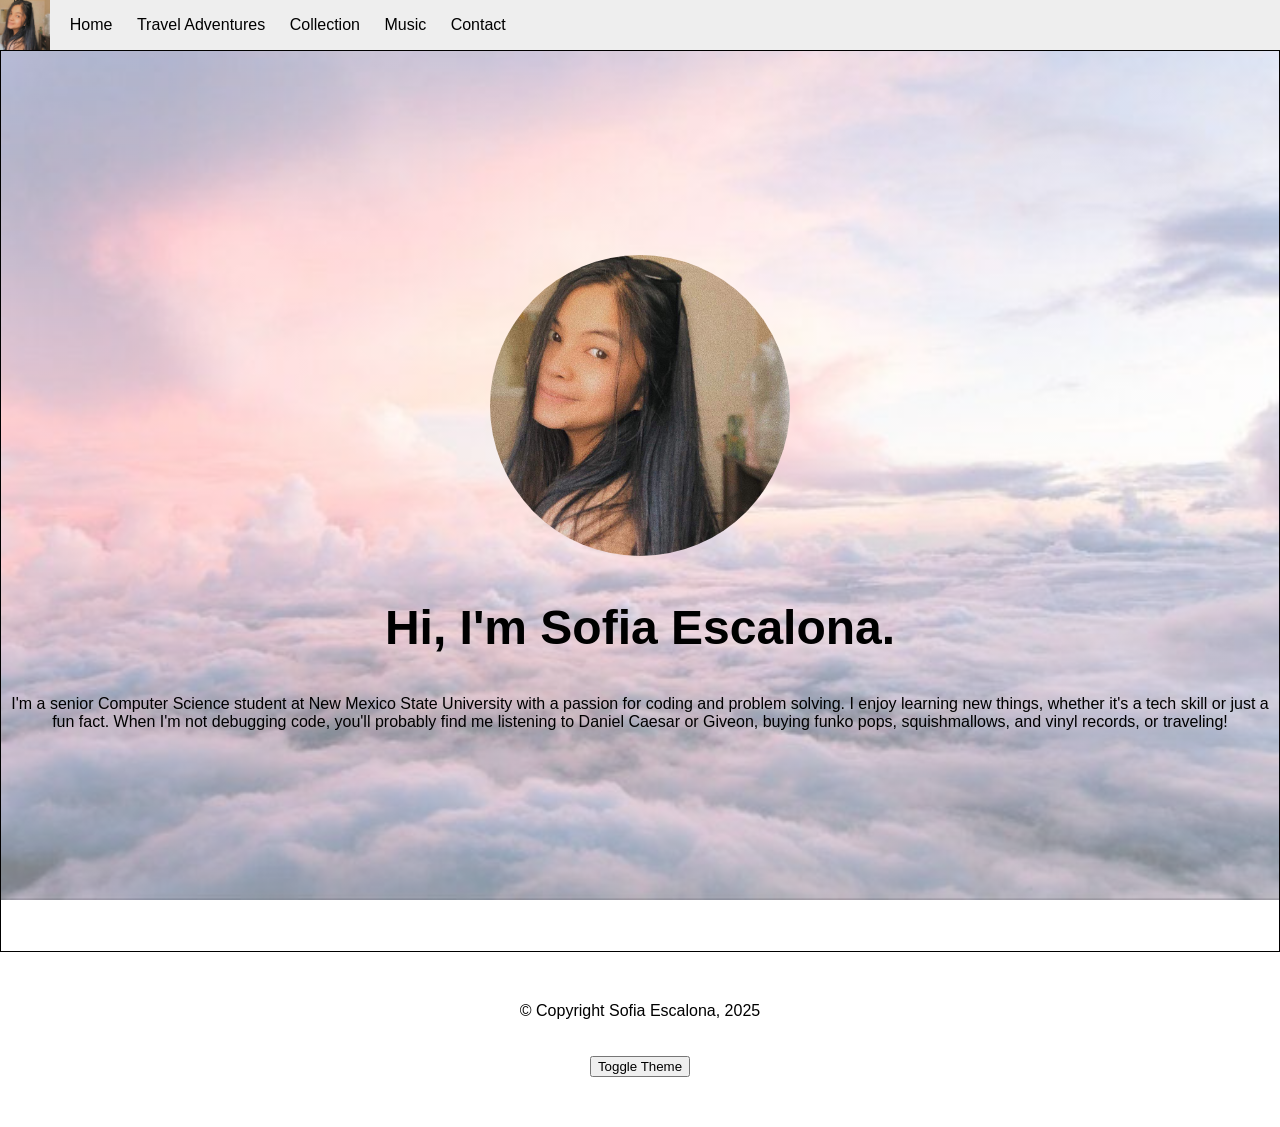
<file: index.html>
<!DOCTYPE html>
<html lang="en">
<head>
    <meta charset="UTF-8">
    <meta name="viewport" content="width=device-width, initial-scale=1.0">
    <title>My Personal Website</title>
    <link rel="stylesheet" href="style.css">
</head>
<body>
    <header>
        <img src="me.jpg" class="profile-img">
        <nav>
            <ul>
                <li><a href="index.html">Home</a></li>
                <li><a href="traveladventures.html">Travel Adventures</a></li>
                <li><a href="collection.html">Collection</a></li>
                <li><a href="music.html">Music</a></li>
                <li><a href="contact.html">Contact</a></li>
            </ul>
        </nav>
    </header>
    <main>
        <section id="hero">
            <div class="section-inner">
                <img src="me.jpg" class="profile-img">
                <h1>Hi, I'm Sofia Escalona.</h1>
                <p>I'm a senior Computer Science student at New Mexico State University with a passion for coding and problem solving. I enjoy 
                learning new things, whether it's a tech skill or just a fun fact. When I'm not debugging code, you'll probably find me listening to 
                Daniel Caesar or Giveon, buying funko pops, squishmallows, and vinyl records, or traveling! </p>
            </div>
        </section>
    </main>
    <footer>
        © Copyright Sofia Escalona, 2025
        <br>
        <br>
        <br>
        <button id="theme-toggle">Toggle Theme</button>
    </footer>
    <script>
      //JavaScript to toggle the dark theme class on the body element 
      document.getElementById("theme-toggle").onclick = function() {
          document.body.classList.toggle("dark");
      };
  </script>
    
</body>
</html>
</file>
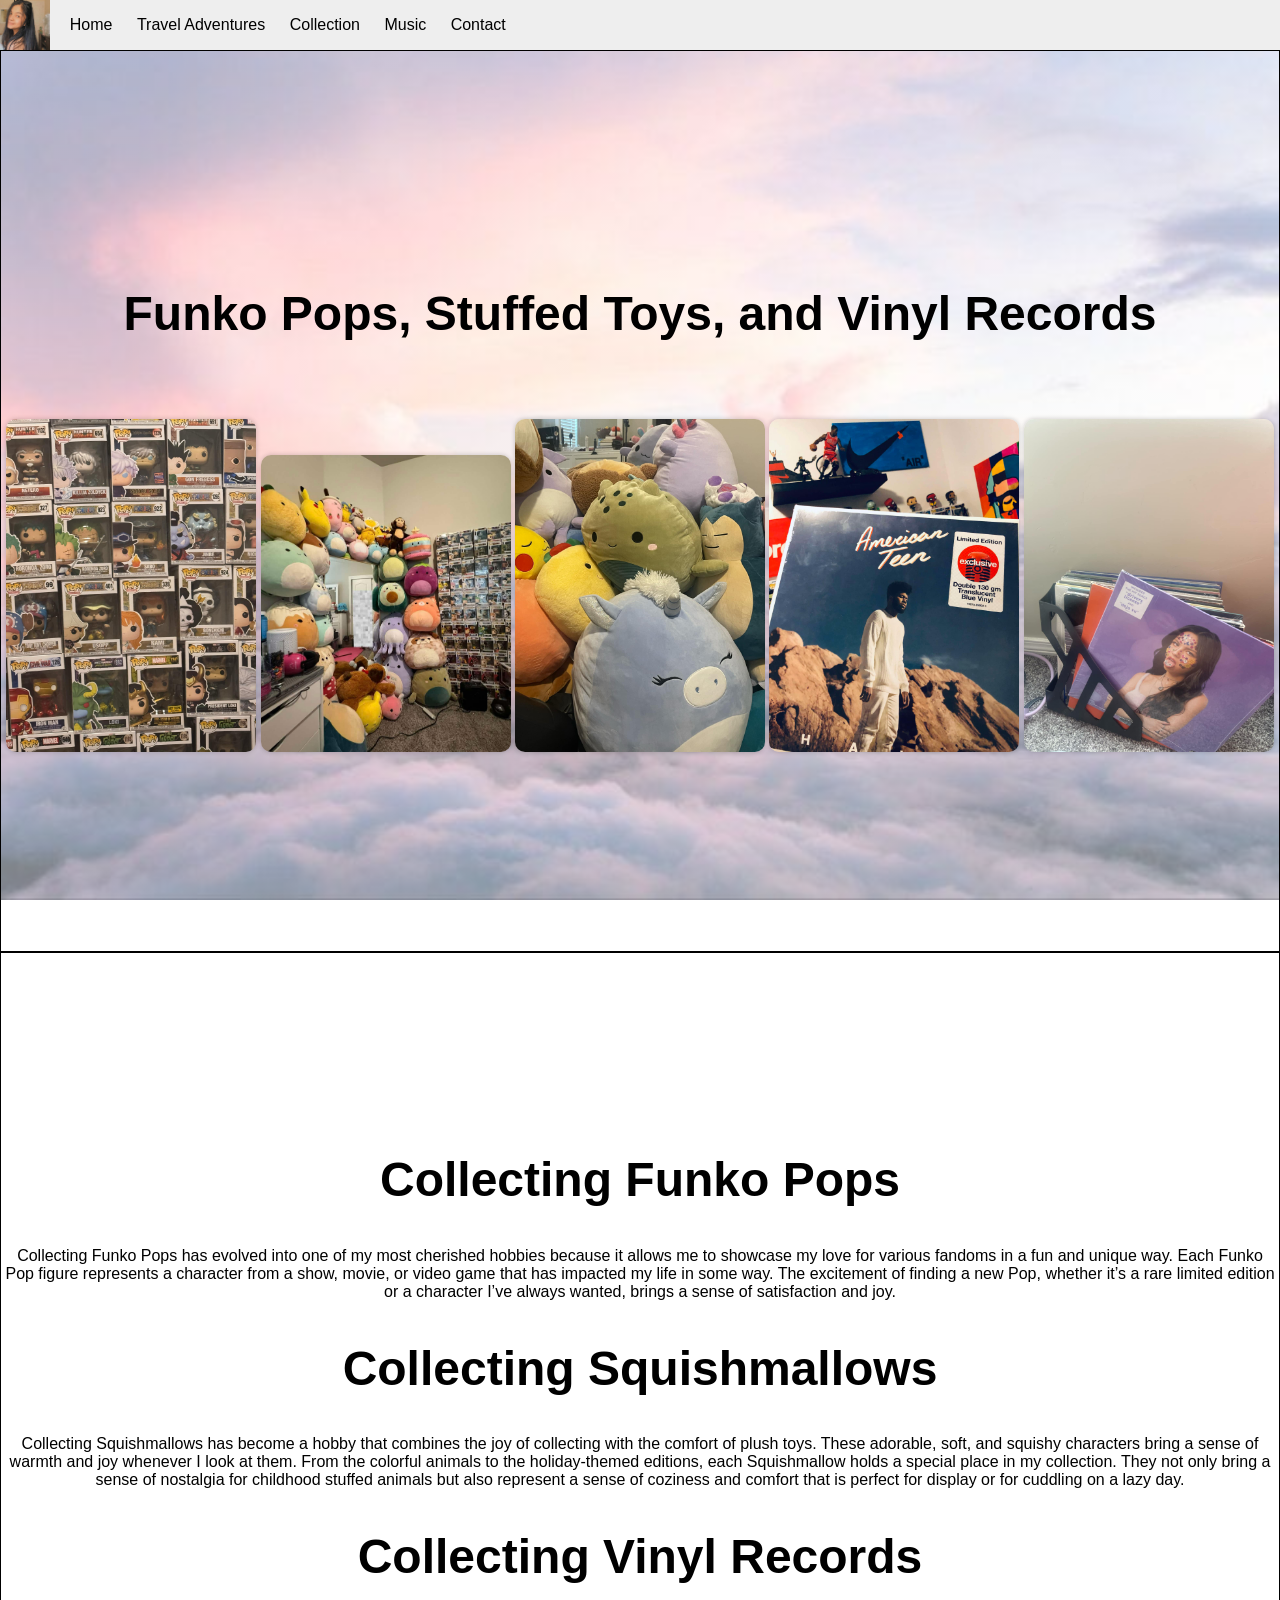
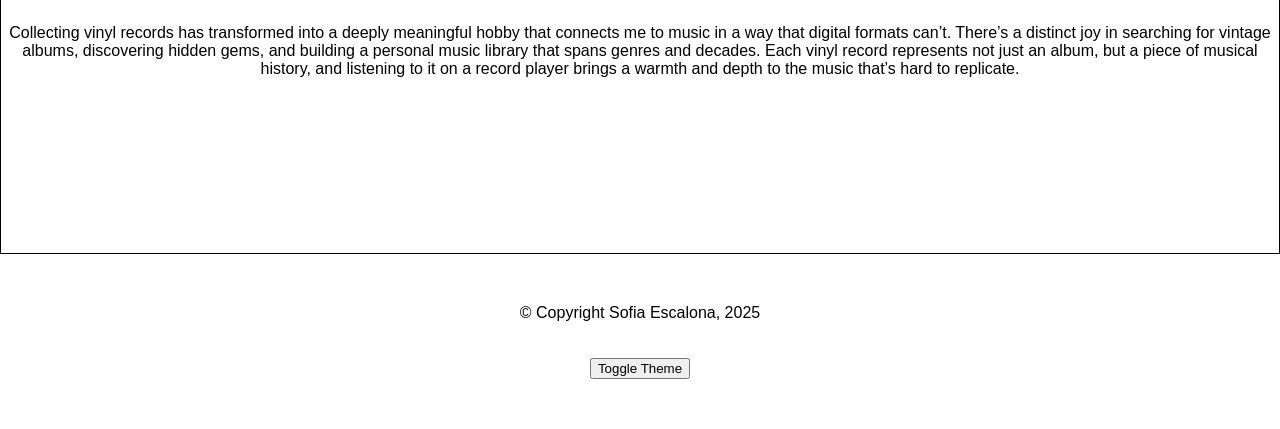
<file: collection.html>
<!DOCTYPE html>
<html lang="en">
<head>
    <meta charset="UTF-8">
    <meta name="viewport" content="width=device-width, initial-scale=1.0">
    <title>Collections</title>
    <link rel="stylesheet" href="style.css">
</head>
<body>
    <header>
        <img src="me.jpg" class="profile-img">
        <nav>
            <ul>
                <li><a href="index.html">Home</a></li>
                <li><a href="traveladventures.html">Travel Adventures</a></li>
                <li><a href="collection.html">Collection</a></li>
                <li><a href="music.html">Music</a></li>
                <li><a href="contact.html">Contact</a></li>
            </ul>
        </nav>
    </header>
    <main>
            <section id="hero">
                <div class="section-inner">
                    
                    <h1>Funko Pops, Stuffed Toys, and Vinyl Records</h1>
                    <br>
                    <img src="vinyl2.jpg" class="travelpics2">
                    <img src="squish1.jpg" class="travelpics2">
                    <img src="squish3.jpg" class="travelpics2">
                    <img src="vinyl1.jpg" class="travelpics2">
                    <img src="vinyl4.jpg" class="travelpics2">
                    
                </div>
            </section>
            <section id="hero">
                <div class="section-inner">
                    <h1> Collecting Funko Pops</h1>
                    <p>Collecting Funko Pops has evolved into one of my most cherished hobbies because it allows me to showcase my love for various fandoms in a fun and unique way. 
                        Each Funko Pop figure represents a character from a show, movie, or video game that has impacted my life in some way. The excitement of finding a new Pop, whether it’s 
                        a rare limited edition or a character I’ve always wanted, brings a sense of satisfaction and joy. 
                    <h1> Collecting Squishmallows</h1>
                    <p>Collecting Squishmallows has become a hobby that combines the joy of collecting with the comfort of plush toys. These adorable, soft, and squishy characters bring a sense of warmth and joy 
                        whenever I look at them. From the colorful animals to the holiday-themed editions, each Squishmallow holds a special place in my collection. They not only bring a sense of
                         nostalgia for childhood stuffed animals but also represent a sense of coziness and comfort that is perfect for display or for cuddling on a lazy day.</p>

                    <h1> Collecting Vinyl Records</h1>
                    <p>Collecting vinyl records has transformed into a deeply meaningful hobby that connects me to music in a way that digital formats can’t. There’s a distinct joy in searching for vintage albums, 
                        discovering hidden gems, and building a personal music library that spans genres and decades. Each vinyl record represents not just an album, but a
                         piece of musical history, and listening to it on a record player brings a warmth and depth to the music that’s hard to replicate.</p>
                </div>
        </main>
        <footer>
            © Copyright Sofia Escalona, 2025
            <br>
            <br>
            <br>
            <button id="theme-toggle">Toggle Theme</button>
        </footer>
        <script>
            // JavaScript to toggle the dark theme class on the body element
            document.getElementById("theme-toggle").onclick = function() {
                document.body.classList.toggle("dark");
            };
        </script>
    </body>
</html>
</file>
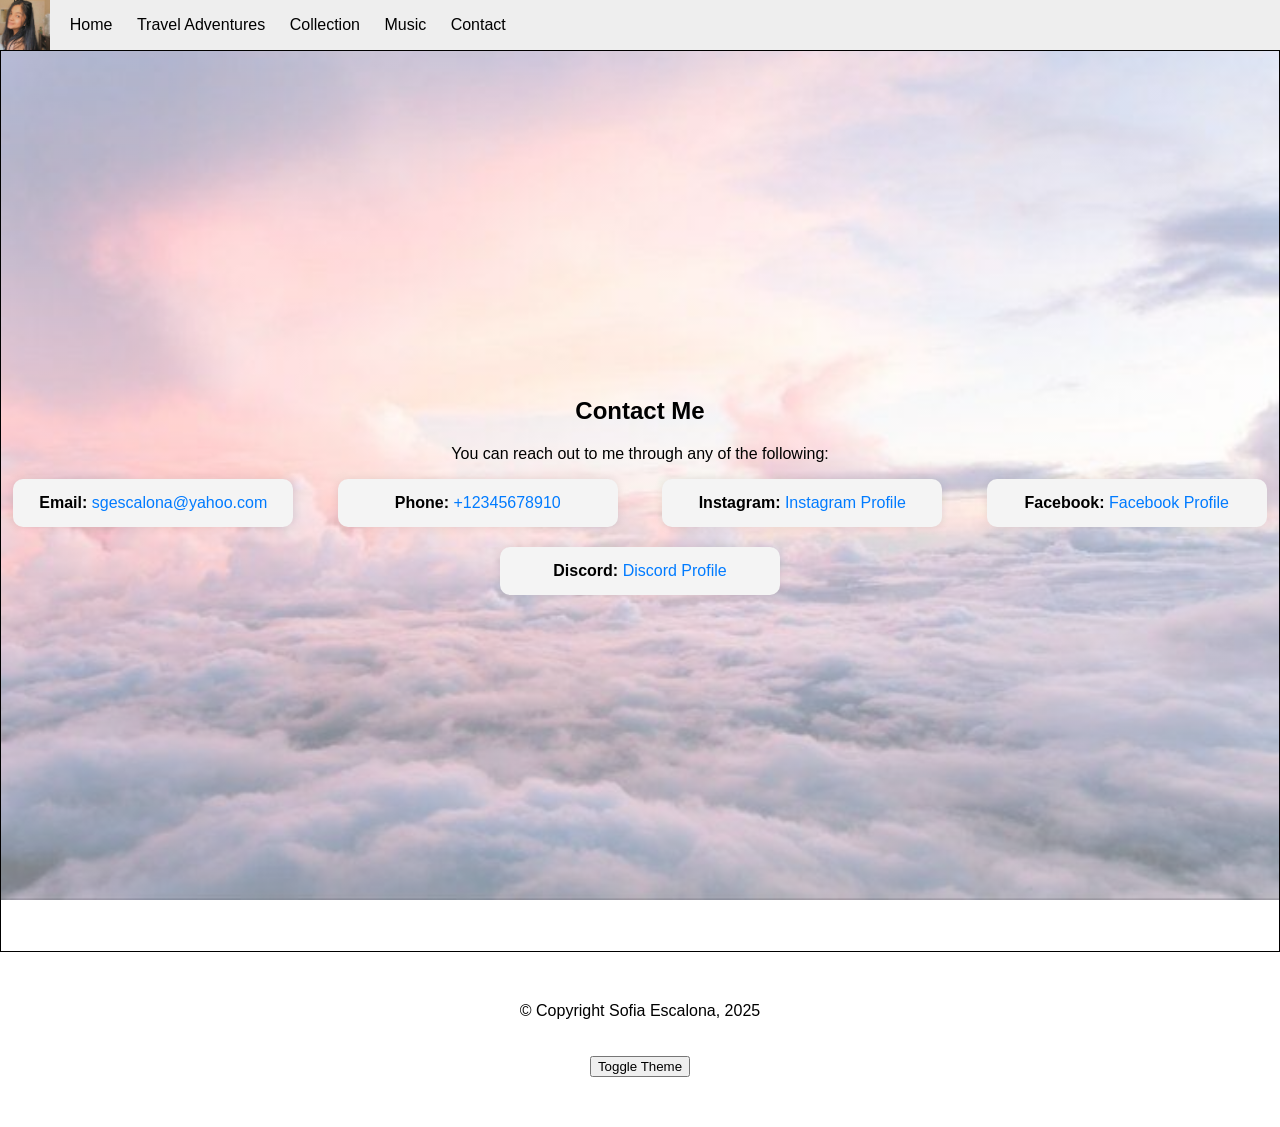
<file: contact.html>
<!DOCTYPE html>
<html lang="en">
<head>
    <meta charset="UTF-8">
    <meta name="viewport" content="width=device-width, initial-scale=1.0">
    <title>Contact - Sofia Escalona</title>
    <link rel="stylesheet" href="style.css">
</head>
<body>
    <header>
        <img src="me.jpg" class="profile-img">
        <nav>
            <ul>
                <li><a href="index.html">Home</a></li>
                <li><a href="traveladventures.html">Travel Adventures</a></li>
                <li><a href="collection.html">Collection</a></li>
                <li><a href="music.html">Music</a></li>
                <li><a href="contact.html">Contact</a></li>
            </ul>
        </nav>
    </header>
    <main>
        <section id="contact">
            <div class="section-inner">
                <h1>Contact Me</h1>
                <p>You can reach out to me through any of the following:</p>
                
                <!-- Contact Boxes -->
                <div class="contact-boxes">
                    <div class="contact-box">
                        <strong>Email:</strong> <a href="mailto:sgescalona@yahoo.com">sgescalona@yahoo.com</a>
                    </div>
                    <div class="contact-box">
                        <strong>Phone:</strong> <a href="tel:+12345678910">+12345678910</a>
                    </div>
                    <div class="contact-box">
                        <strong>Instagram:</strong> <a href="https://www.instagram.com/imsofiaescalona" target="_blank">Instagram Profile</a>
                    </div>
                    <div class="contact-box">
                        <strong>Facebook:</strong> <a href="https://www.facebook.com/imsofiaescalona" target="_blank">Facebook Profile</a>
                    </div>
                    <div class="contact-box">
                        <strong>Discord:</strong> <a href="https://discord.com/users/527971206175916070" target="_blank">Discord Profile</a>
                    </div>
                </div>
    </main>
    <footer>
        © Copyright Sofia Escalona, 2025
        <br>
        <br>
        <br>
        <button id="theme-toggle">Toggle Theme</button>
    </footer>
    <script>
        // JavaScript to toggle the dark theme class on the body element
        document.getElementById("theme-toggle").onclick = function() {
            document.body.classList.toggle("dark");
        };
    </script>
</body>
</html>
</file>
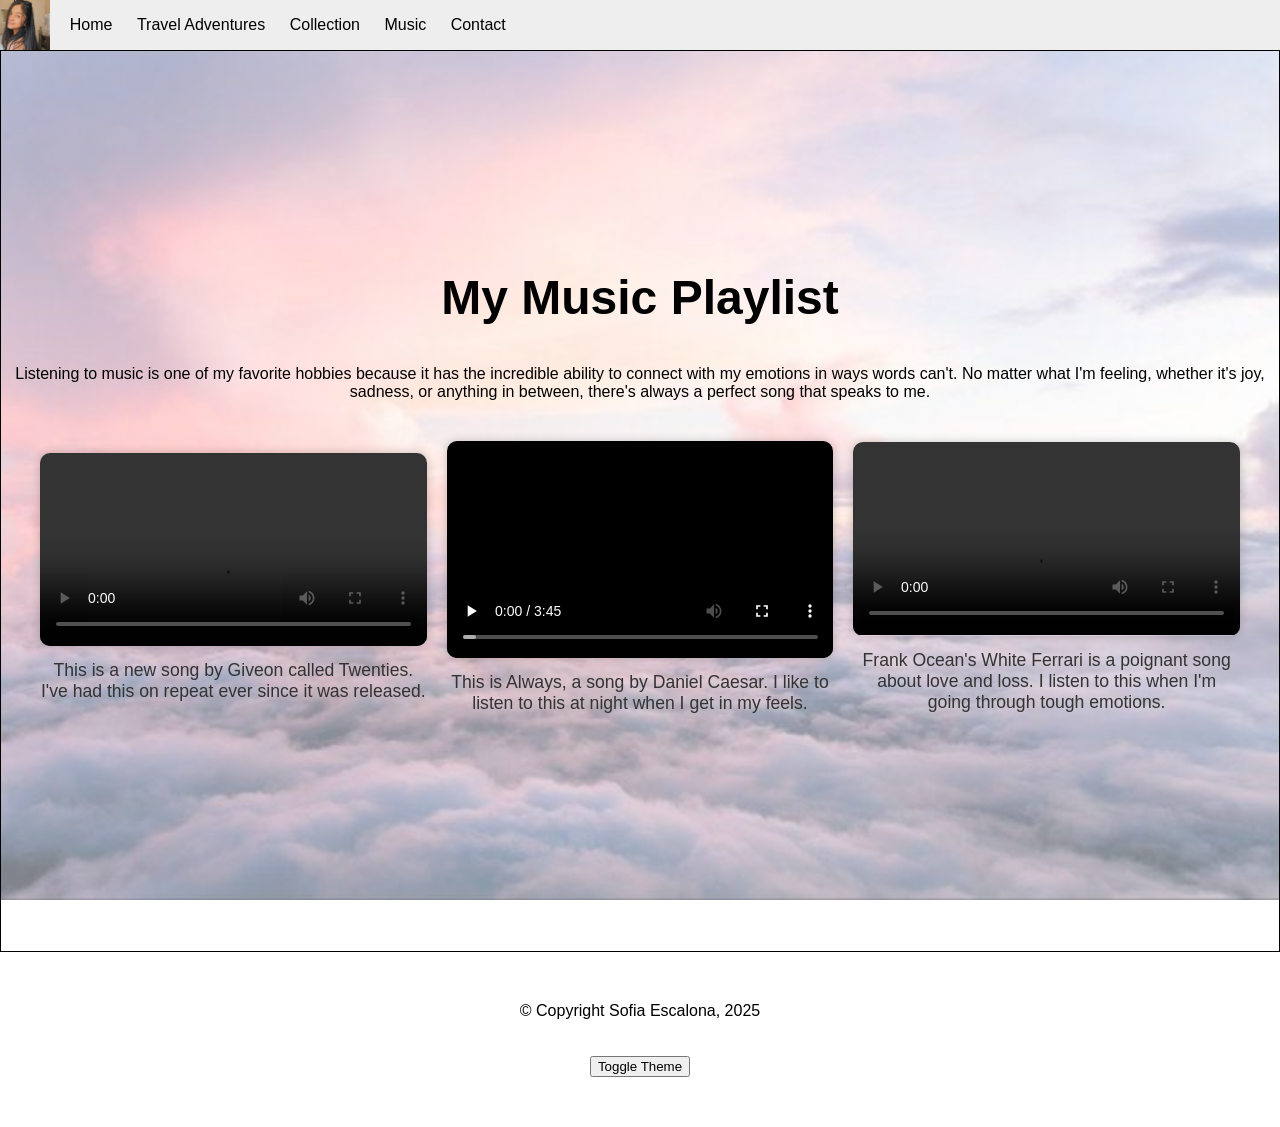
<file: music.html>
<!DOCTYPE html>
<html lang="en">
<head>
    <meta charset="UTF-8">
    <meta name="viewport" content="width=device-width, initial-scale=1.0">
    <title>Music Playlist</title>
    <link rel="stylesheet" href="style.css">
</head>
<body>
    <header>
        <img src="me.jpg" class="profile-img">
        <nav>
            <ul>
                <li><a href="index.html">Home</a></li>
                <li><a href="traveladventures.html">Travel Adventures</a></li>
                <li><a href="collection.html">Collection</a></li>
                <li><a href="music.html">Music</a></li>
                <li><a href="contact.html">Contact</a></li>
            </ul>
        </nav>
    </header>
    
    <main>
        <section id="hero">
            <div class="section-inner">
                <h1>My Music Playlist</h1>
                <p> Listening to music is one of my favorite hobbies because it has the incredible ability to connect with my 
                    emotions in ways words can't. No matter what I'm feeling, whether it's joy, sadness, or anything in between, 
                    there's always a perfect song that speaks to me.</p>

                <div class="video-grid">
                    <div class="video-item">
                        <video controls>
                            <source src="g.mp4" type="video/mp4">
                            Your browser does not support the video tag.
                        </video>
                        <p class="video-description">This is a new song by Giveon called Twenties. I've had this on repeat ever since it was released. </p>
                    </div>
                    <div class="video-item">
                        <video controls>
                            <source src="dc.mp4" type="video/mp4">
                            Your browser does not support the video tag.
                        </video>
                        <p class="video-description">This is Always, a song by Daniel Caesar. I like to listen to this at night when I get in my feels.</p>
                    </div>
                    <div class="video-item">
                        <video controls>
                            <source src="wf.mp4" type="video/mp4">
                            Your browser does not support the video tag.
                        </video>
                        <p class="video-description">Frank Ocean's White Ferrari is a poignant song about love and loss. I listen to this when I'm going through tough emotions.</p>
                    </div>
                </div>
            </div>
        </section>
    </main>

    <footer>
        © Copyright Sofia Escalona, 2025        
        <br>
        <br>
        <br>
        <button id="theme-toggle">Toggle Theme</button>
    </footer>
    <script>
        // JavaScript to toggle the dark theme class on the body element
        document.getElementById("theme-toggle").onclick = function() {
            document.body.classList.toggle("dark");
        };
    </script>
</body>
</html>
</file>
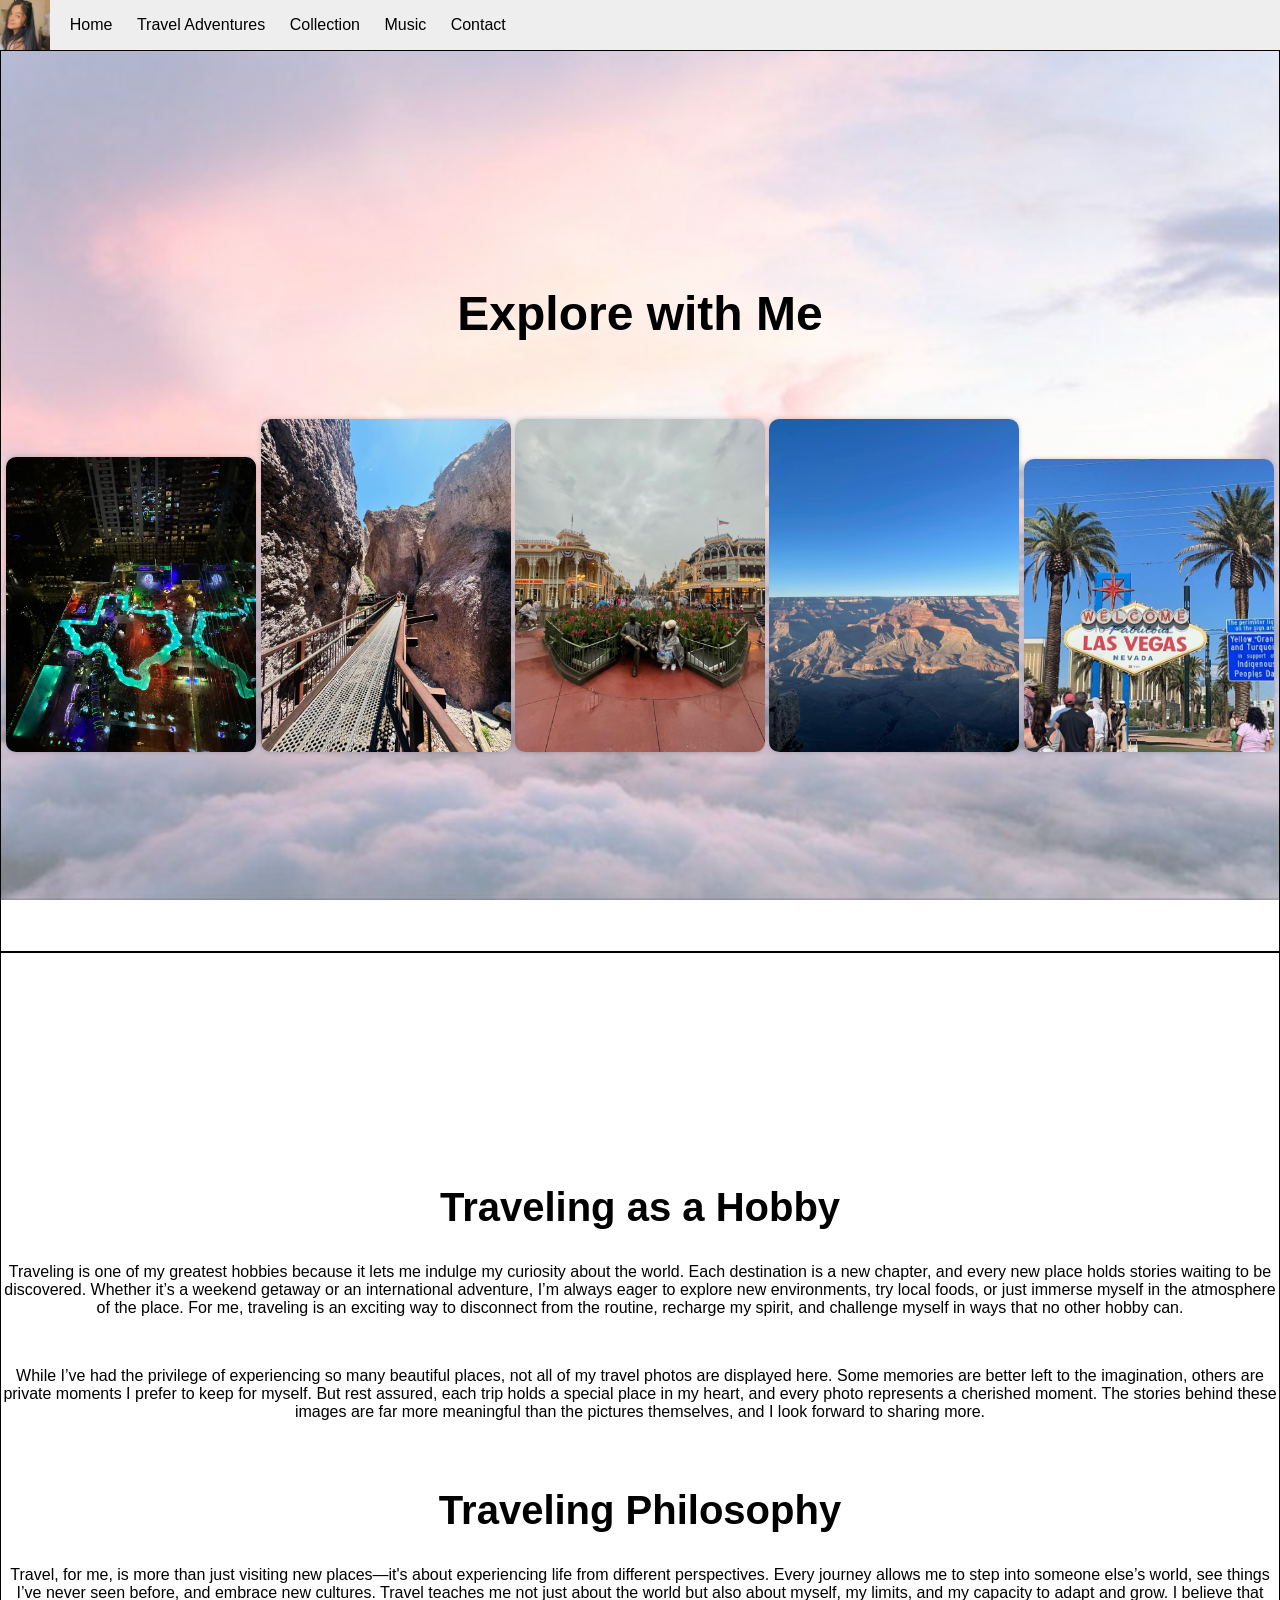
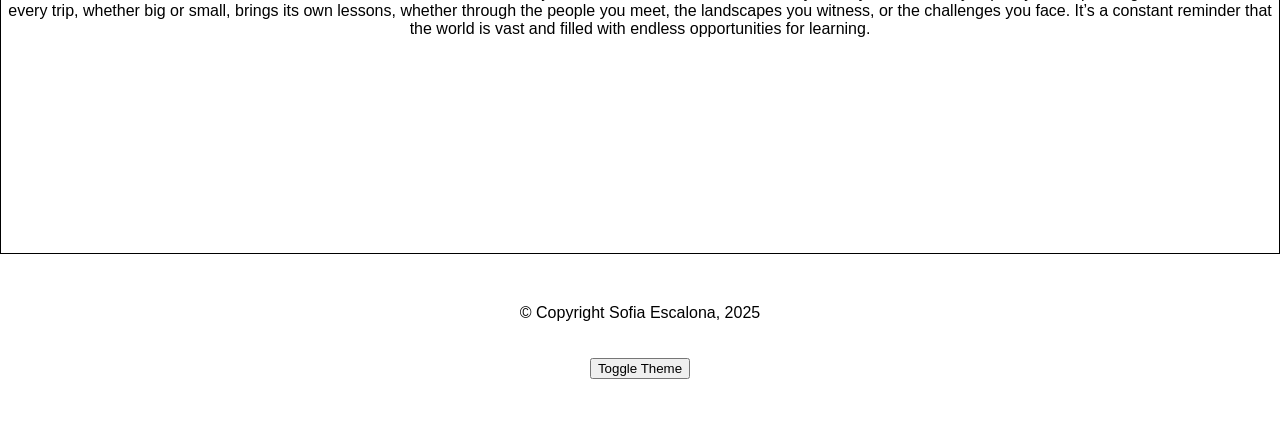
<file: traveladventures.html>
<!DOCTYPE html>
<html lang="en">
<head>
    <meta charset="UTF-8">
    <meta name="viewport" content="width=device-width, initial-scale=1.0">
    <title>Travel With Me</title>
    <link rel="stylesheet" href="style.css">
</head>
<body>
    <header>
        <img src="me.jpg" class="profile-img">
        <nav>
            <ul>
                <li><a href="index.html">Home</a></li>
                <li><a href="traveladventures.html">Travel Adventures</a></li>
                <li><a href="collection.html">Collection</a></li>
                <li><a href="music.html">Music</a></li>
                <li><a href="contact.html">Contact</a></li>
            </ul>
        </nav>
    </header>
    <main>
            <section id="hero">
                <div class="section-inner">
                    
                    <h1>Explore with Me</h1>
                    <br>
                    <img src="houston.jpg" class="travelpics2">
                    <img src="glenwood.jpg" class="travelpics2">
                    <img src="florida.jpg" class="travelpics2">
                    <img src="arizona.jpg" class="travelpics2">
                    <img src="lv.jpg" class="travelpics2">
                    
                </div>
            </section>
            <section id="hero">
                <div class="section-inner">
                    <h2>Traveling as a Hobby</h2>
                    <p>Traveling is one of my greatest hobbies because it lets me indulge my curiosity about the world. Each destination is a new chapter, 
                        and every new place holds stories waiting to be discovered. Whether it’s a weekend getaway or an international adventure, 
                        I’m always eager to explore new environments, try local foods, or just immerse myself in the atmosphere of the place. For me, traveling
                         is an exciting way to disconnect from the routine, recharge my spirit, and challenge myself in ways that no other hobby can.</p>
                    <br>
                    <p>While I’ve had the privilege of experiencing so many beautiful places, not all of my travel photos are displayed here. Some memories are better left to the imagination,
                            others are private moments I prefer to keep for myself. But rest assured, each trip holds a special place in my heart, and every photo represents a cherished moment. 
                            The stories behind these images are far more meaningful than the pictures themselves, and I look forward to sharing more.</p>
                    <br>
                    <h2>Traveling Philosophy</h2>
                    <p>Travel, for me, is more than just visiting new places—it's about experiencing life from different perspectives. Every journey allows me 
                        to step into someone else’s world, see things I’ve never seen before, and embrace new cultures. Travel teaches me not just about the world but
                         also about myself, my limits, and my capacity to adapt and grow. I believe that every trip, whether big or small, brings its own lessons, whether
                          through the people you meet, the landscapes you witness, or the challenges you face. It’s a constant reminder that the world is vast and filled with
                           endless opportunities for learning.</p>


                </div>
        </main>
        <footer>
            © Copyright Sofia Escalona, 2025
            <br>
            <br>
            <br>
            <button id="theme-toggle">Toggle Theme</button>
        </footer>
        <script>
            // JavaScript to toggle the dark theme class on the body element
            document.getElementById("theme-toggle").onclick = function() {
                document.body.classList.toggle("dark");
            };
        </script>
    </body>
</html>
</file>
<file: style.css>
/* Default Light Theme */
body {
    margin: 0;
    margin-top: 50px;
    font-family: sans-serif;
    background-color: white;
    color: black;
}

header {
    display: flex;
    position: fixed;
    top: 0;
    left: 0;
    right: 0;
    height: 50px;
    line-height: 50px;
    background-color: #eee;
}

header * {
    display: inline;
    height: 50px;
}

header ul {
    padding: 0;
}

header li {
    margin-left: 20px;
}

section {
    height: 100vh;
    border: 1px solid black;
    display: flex;
    justify-content: center;
    align-items: center;
    text-align: center;
    background-size: cover;
    background-position: center center;
    background-repeat: no-repeat;
    background-attachment: fixed;
}

#hero .profile-img {
    width: 300px;
    border-radius: 50%;
}

#hero .profile-img:hover {
    transform: scale(1.1); /* Zoom effect */
    cursor: pointer;
    transition: transform 0.3s ease; /* Smooth transition */
}

#hero .travelpics2 {
    width: 250px;
    border-radius: 10px;
    margin-top: 20px;
    box-shadow: 0 0 5px rgba(0, 0, 0, 0.2);
    cursor: pointer;
    transition: transform 0.3s ease; /* Smooth transition */
}

#hero .travelpics2:hover {
    transform: scale(2.1); /* Zoom effect */
}

.left-video {
    float: left;
    margin-right: 500px;
}

footer {
    text-align: center;
    padding: 50px;
}

#hero h1 {
    font-size: 3em;
}

section h2 {
    font-size: 2.5em;
}

section h3 {
    font-size: 1.5em;
}

header a {
    text-decoration: none;
    color: black;
}

/* Video Playlist Grid */
.video-grid {
    display: grid;
    grid-template-columns: repeat(3, 1fr);
    gap: 20px;
    justify-content: center;
    align-items: center;
    margin: 20px auto;
    max-width: 1200px;
    padding: 20px;
}

.video-item video {
    width: 100%;
    height: auto;
    border-radius: 10px;
    box-shadow: 0 0 10px rgba(0, 0, 0, 0.2);
}

.video-description {
    font-size: 1.1em;
    color: #333;
    margin-top: 10px;
    text-align: center;
}

/* Contact Boxes Styling */
.contact-boxes {
    display: flex;
    flex-wrap: wrap;
    justify-content: space-around;
    gap: 20px;
    margin-bottom: 30px;
}

.contact-box {
    background-color: #f4f4f4;
    padding: 15px;
    border-radius: 10px;
    box-shadow: 0 0 10px rgba(0, 0, 0, 0.1);
    width: 250px;
    text-align: center;
    transition: transform 0.3s ease;
}

.contact-box a {
    color: #007BFF;
    text-decoration: none;
}

.contact-box a:hover {
    text-decoration: underline;
}

.contact-box:hover {
    transform: scale(1.05); /* Slight zoom effect on hover */
}

/* Light Theme Media Queries */
@media (max-width: 768px) {
    .video-grid {
        grid-template-columns: repeat(2, 1fr);
    }

    .contact-boxes {
        flex-direction: column;
        align-items: center;
    }

    .contact-box {
        width: 80%;
    }

    #hero h1 {
        font-size: 1.8em; /* Make font smaller on mobile */
    }

    #hero .profile-img {
        width: 180px; /* Make image smaller on mobile */
    }

    #hero .travelpics2 {
        width: 200px; /* Make image smaller on mobile */
    }
}

@media (max-width: 480px) {
    .video-grid {
        grid-template-columns: repeat(1, 1fr);
    }

    .contact-box {
        width: 90%;
    }

    header {
        flex-direction: column;
        align-items: center;
        height: auto;
    }

    header li {
        margin-left: 10px;
        margin-bottom: 10px;
    }

    #hero h1 {
        font-size: 1.5em; /* Further reduce font size on smaller screens */
    }

    #hero .profile-img {
        width: 120px; /* Reduce profile image size on small screens */
    }

    #hero .travelpics2 {
        width: 180px; /* Adjust travel pictures on smaller screens */
    }

    .video-description {
        font-size: 1em; /* Smaller font size for video description */
    }

    .contact-box {
        font-size: 0.9em; /* Smaller text size for contact box */
    }
}

/* Disable hover effect for mobile */
@media (max-width: 768px) {
    #hero .profile-img:hover {
        transform: none; /* Disable hover zoom */
    }

    #hero .travelpics2:hover {
        transform: none; /* Disable hover zoom */
    }

    .contact-box:hover {
        transform: none; /* Disable hover zoom */
    }
}

/* Light Mode Gradient Background for Hero, About, and Contact Sections */
#hero {
    background-image: linear-gradient(rgba(255, 255, 255, 0.5), rgba(255, 255, 255, 0.5)), url('bg.jpg');
}

#about {
    background-image: linear-gradient(rgba(255, 255, 255, 0.5), rgba(255, 255, 255, 0.5)), url('bg.jpg');
}

#contact {
    background-image: linear-gradient(rgba(255, 255, 255, 0.5), rgba(255, 255, 255, 0.5)), url('bg.jpg');
}

/* Dark Theme */
body.dark {
    background-color: #333;
    color: white;
}

body.dark header {
    background-color: #444;
}

body.dark header button {
    background-color: #555;
}

body.dark header button:hover {
    background-color: #777;
}

body.dark .contact-box {
    background-color: #444;
    color: white;
}

body.dark .contact-box a {
    color: #00A9FF;
}

/* Dark Mode Gradient Background for Hero, About, and Contact Sections */
body.dark #hero {
    background-image: linear-gradient(rgba(0, 0, 0, 0.6), rgba(0, 0, 0, 0.6)), url('bg.jpg');
}

body.dark #about {
    background-image: linear-gradient(rgba(0, 0, 0, 0.6), rgba(0, 0, 0, 0.6)), url('bg.jpg');
}

body.dark #contact {
    background-image: linear-gradient(rgba(0, 0, 0, 0.6), rgba(0, 0, 0, 0.6)), url('bg.jpg');
}
</file>
